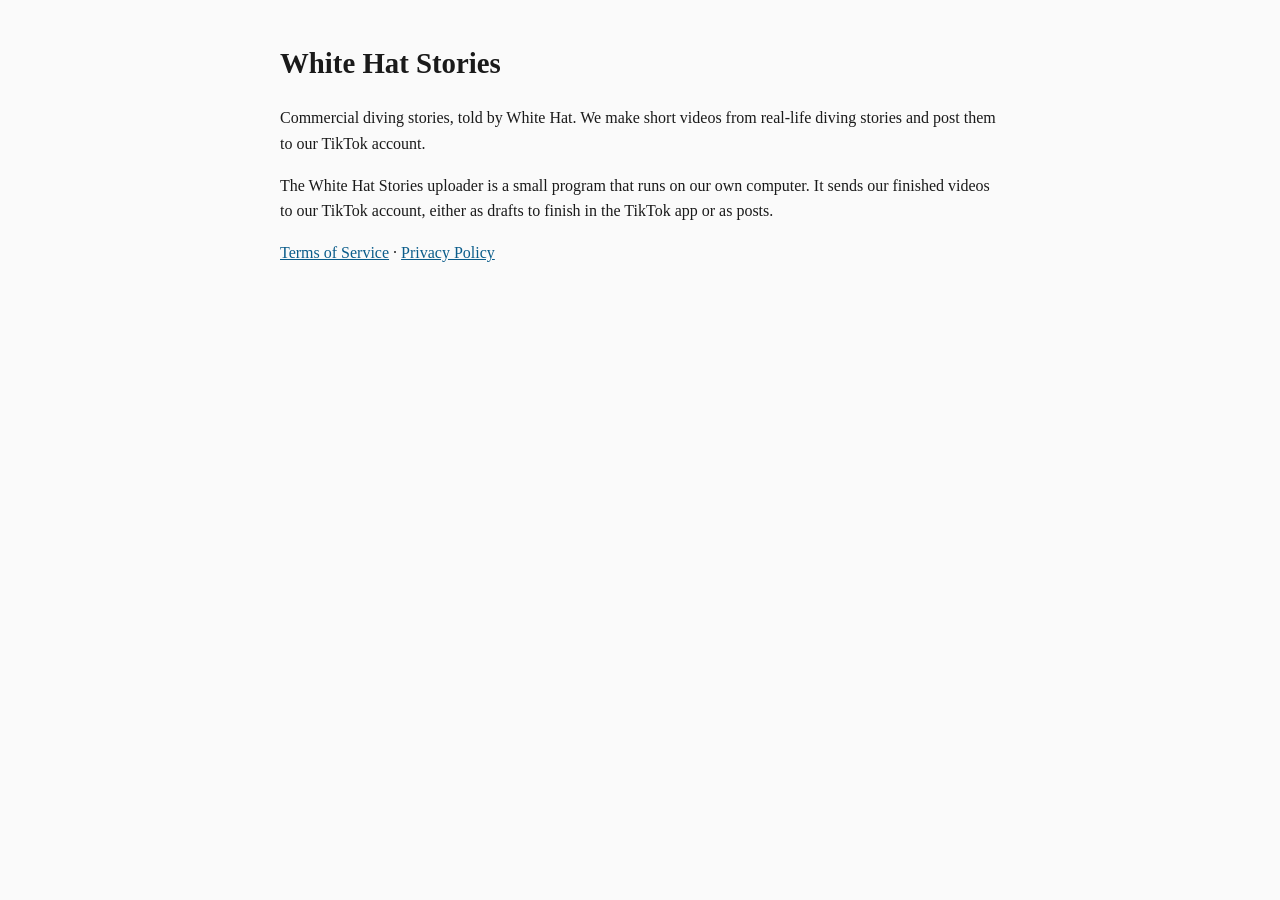
<file: index.html>
<!doctype html><html lang="en"><head><meta charset="utf-8"><meta name="viewport" content="width=device-width,initial-scale=1">
<title>White Hat Stories</title><link rel="stylesheet" href="style.css"></head><body>
<h1>White Hat Stories</h1>
<p>Commercial diving stories, told by White Hat. We make short videos from real-life diving stories and post them to our TikTok account.</p>
<p>The White Hat Stories uploader is a small program that runs on our own computer. It sends our finished videos to our TikTok account, either as drafts to finish in the TikTok app or as posts.</p>
<p><a href="terms.html">Terms of Service</a> · <a href="privacy.html">Privacy Policy</a></p>
</body></html>
</file>
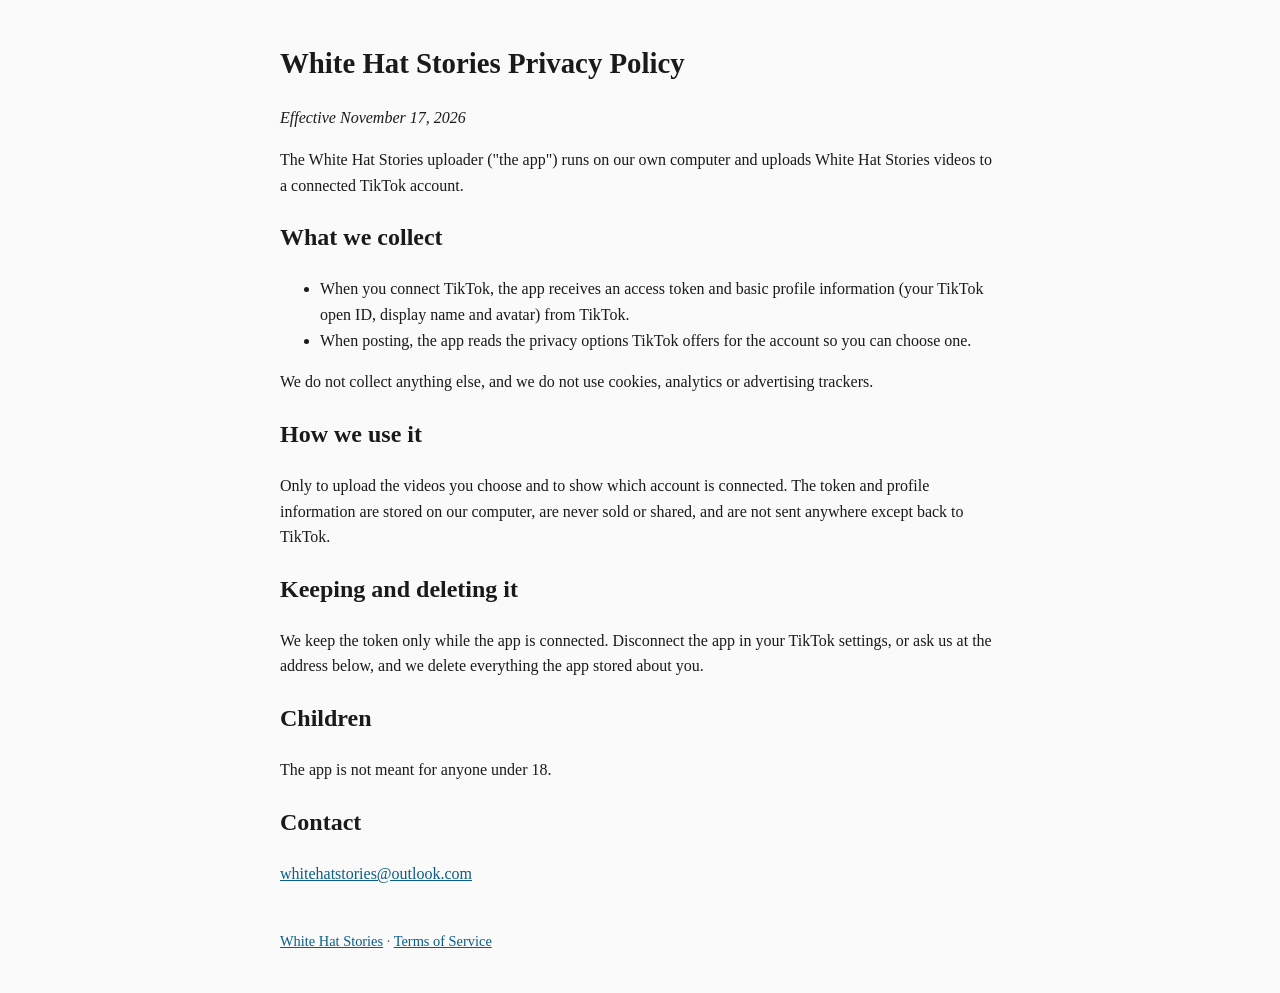
<file: privacy.html>
<!doctype html><html lang="en"><head><meta charset="utf-8"><meta name="viewport" content="width=device-width,initial-scale=1">
<title>Privacy Policy</title><link rel="stylesheet" href="style.css"></head><body>
<h1>White Hat Stories Privacy Policy</h1>
<p><em>Effective November 17, 2026</em></p>
<p>The White Hat Stories uploader ("the app") runs on our own computer and uploads White Hat Stories videos to a connected TikTok account.</p>
<h2>What we collect</h2>
<ul>
<li>When you connect TikTok, the app receives an access token and basic profile information (your TikTok open ID, display name and avatar) from TikTok.</li>
<li>When posting, the app reads the privacy options TikTok offers for the account so you can choose one.</li>
</ul>
<p>We do not collect anything else, and we do not use cookies, analytics or advertising trackers.</p>
<h2>How we use it</h2>
<p>Only to upload the videos you choose and to show which account is connected. The token and profile information are stored on our computer, are never sold or shared, and are not sent anywhere except back to TikTok.</p>
<h2>Keeping and deleting it</h2>
<p>We keep the token only while the app is connected. Disconnect the app in your TikTok settings, or ask us at the address below, and we delete everything the app stored about you.</p>
<h2>Children</h2>
<p>The app is not meant for anyone under 18.</p>
<h2>Contact</h2>
<p><a href="mailto:whitehatstories@outlook.com">whitehatstories@outlook.com</a></p>
<footer><a href="index.html">White Hat Stories</a> · <a href="terms.html">Terms of Service</a></footer>
</body></html>
</file>
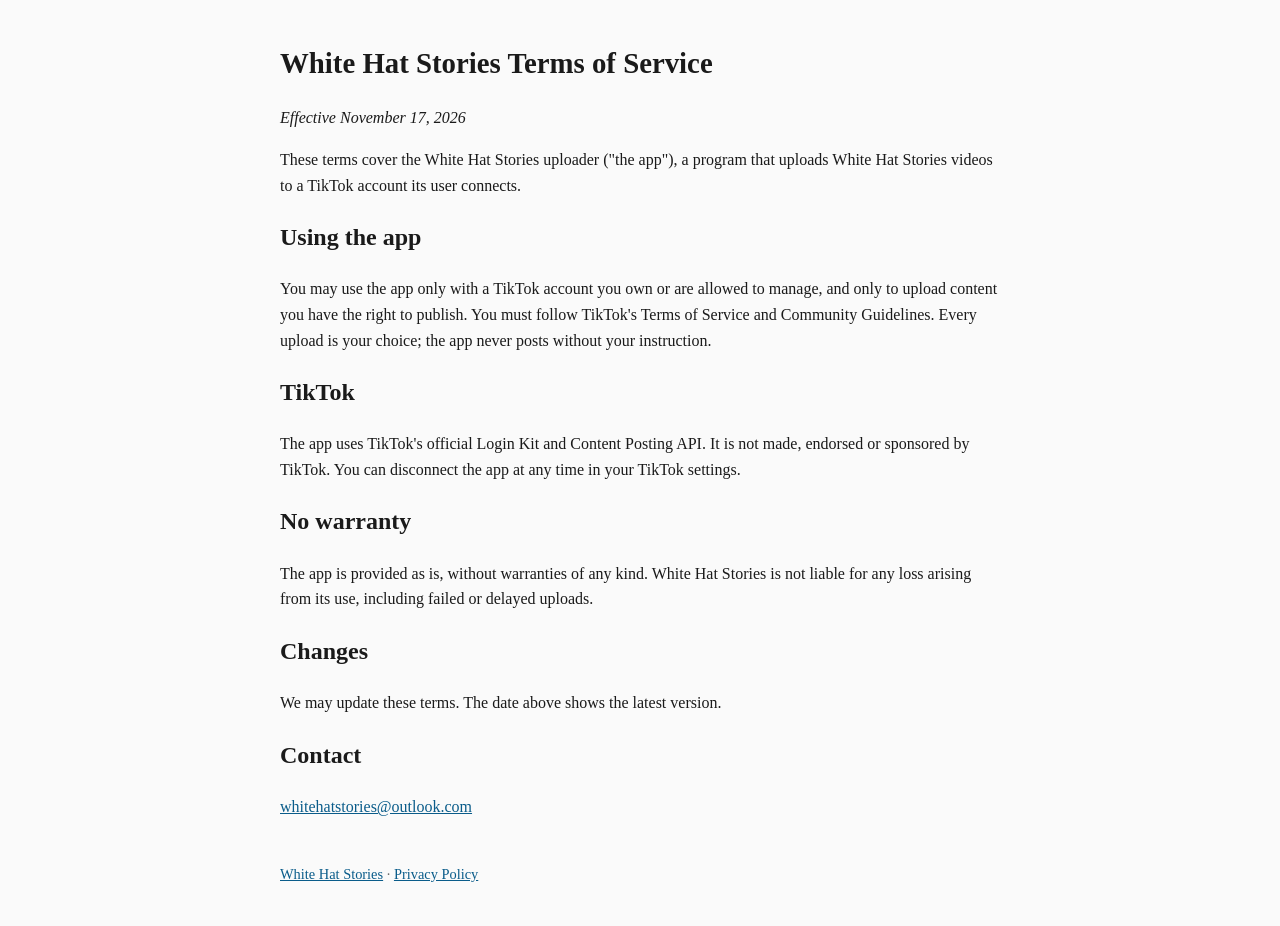
<file: terms.html>
<!doctype html><html lang="en"><head><meta charset="utf-8"><meta name="viewport" content="width=device-width,initial-scale=1">
<title>Terms of Service</title><link rel="stylesheet" href="style.css"></head><body>
<h1>White Hat Stories Terms of Service</h1>
<p><em>Effective November 17, 2026</em></p>
<p>These terms cover the White Hat Stories uploader ("the app"), a program that uploads White Hat Stories videos to a TikTok account its user connects.</p>
<h2>Using the app</h2>
<p>You may use the app only with a TikTok account you own or are allowed to manage, and only to upload content you have the right to publish. You must follow TikTok's Terms of Service and Community Guidelines. Every upload is your choice; the app never posts without your instruction.</p>
<h2>TikTok</h2>
<p>The app uses TikTok's official Login Kit and Content Posting API. It is not made, endorsed or sponsored by TikTok. You can disconnect the app at any time in your TikTok settings.</p>
<h2>No warranty</h2>
<p>The app is provided as is, without warranties of any kind. White Hat Stories is not liable for any loss arising from its use, including failed or delayed uploads.</p>
<h2>Changes</h2>
<p>We may update these terms. The date above shows the latest version.</p>
<h2>Contact</h2>
<p><a href="mailto:whitehatstories@outlook.com">whitehatstories@outlook.com</a></p>
<footer><a href="index.html">White Hat Stories</a> · <a href="privacy.html">Privacy Policy</a></footer>
</body></html>
</file>
<file: style.css>
body{font-family:Georgia,serif;max-width:720px;margin:40px auto;padding:0 16px;line-height:1.6;color:#1a1a1a;background:#fafafa}
h1{font-size:1.8em}a{color:#0a5c8a}footer{margin-top:3em;font-size:.9em;color:#666}
</file>
